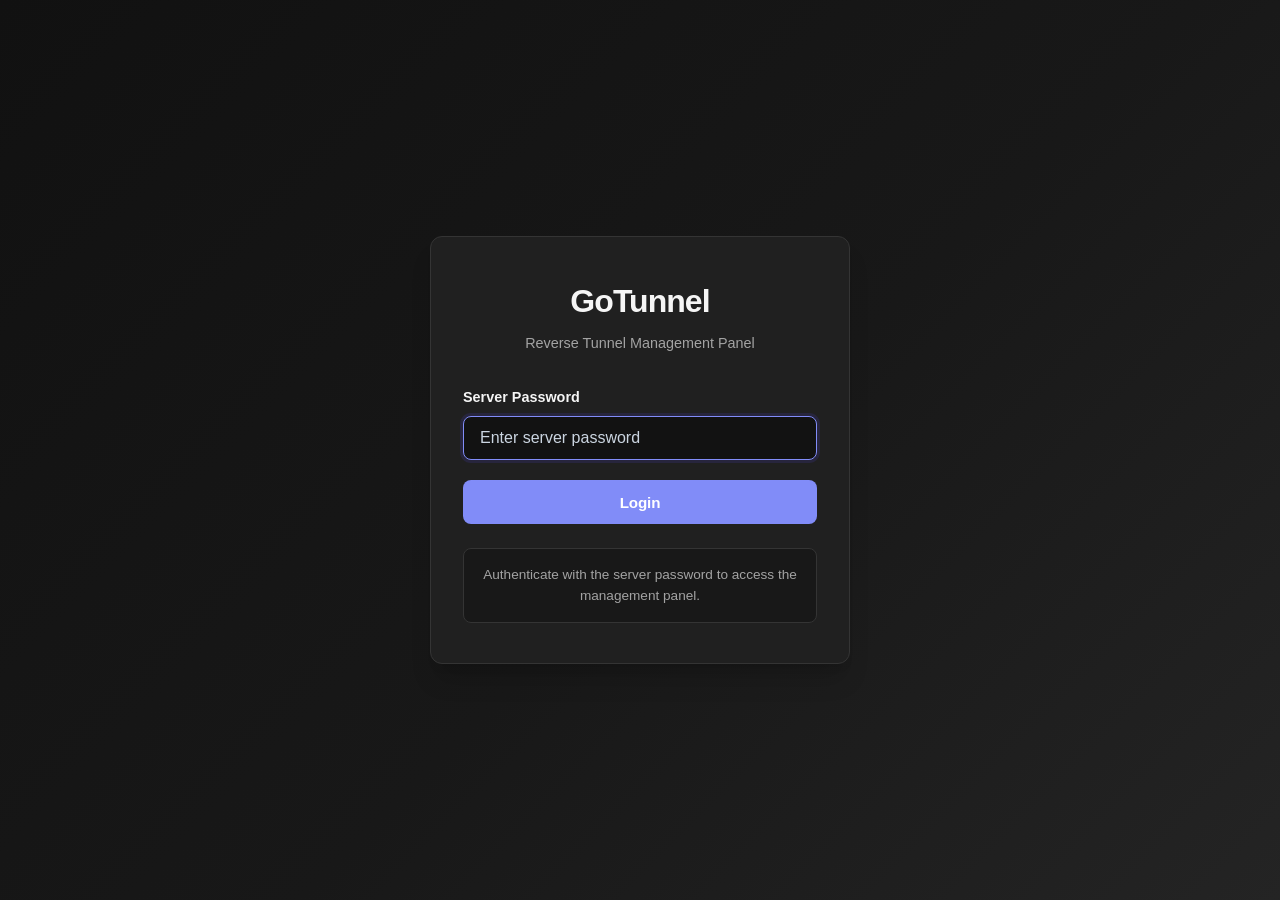
<file: internal/server/web/login.html>
<!DOCTYPE html>
<html lang="en">
<head>
    <meta charset="UTF-8">
    <meta name="viewport" content="width=device-width, initial-scale=1.0">
    <title>GoTunnel - Login</title>
    <script src="theme.js"></script>
    <link rel="stylesheet" href="style.css">
</head>
<body>
    <div class="login-container">
        <div class="login-card">
            <div class="login-header">
                <h1>GoTunnel</h1>
                <p class="login-subtitle">Reverse Tunnel Management Panel</p>
            </div>

            <form id="loginForm" class="login-form">
                <div class="form-group">
                    <label for="password">Server Password</label>
                    <input 
                        type="password" 
                        id="password" 
                        name="password" 
                        placeholder="Enter server password"
                        required
                        autofocus
                    >
                </div>

                <div id="errorMessage" class="error-message" style="display: none;"></div>

                <button type="submit" class="login-button">Login</button>
            </form>

            <div class="login-info">
                <p>Authenticate with the server password to access the management panel.</p>
            </div>
        </div>
    </div>

    <script src="login.js"></script>
</body>
</html>
</file>
<file: internal/server/web/style.css>
/* =================================================================atea
   GoTunnel Dashboard - Professional Design System
   ================================================================ */

* {
    margin: 0;
    padding: 0;
    box-sizing: border-box;
}

:root {
    color-scheme: dark;
    --primary: #818cf8;
    --primary-hover: #6366f1;
    --primary-light: #29284f;
    --secondary: #a3a3a3;
    --success: #34d399;
    --success-light: #063f35;
    --danger: #fb7185;
    --danger-light: #4c1724;
    --warning: #fbbf24;
    --light: #181818;
    --dark: #f5f5f5;
    --border: #343434;
    --card-bg: #202020;
    --surface-raised: #292929;
    --page-bg: #151515;
    --header-bg: #191919;
    --input-bg: #121212;
    --hover-bg: #262626;
    --border-hover: #525252;
    --login-bg: linear-gradient(135deg, #111111 0%, #181818 55%, #242424 100%);
    --shadow-sm: 0 1px 2px 0 rgb(0 0 0 / 0.3);
    --shadow: 0 8px 18px -8px rgb(0 0 0 / 0.55);
    --shadow-lg: 0 20px 35px -12px rgb(0 0 0 / 0.7);
    --radius: 12px;
}

html[data-theme="light"] {
    color-scheme: light;
    --primary: #4f46e5;
    --primary-hover: #4338ca;
    --primary-light: #eef2ff;
    --secondary: #64748b;
    --success: #10b981;
    --success-light: #ecfdf5;
    --danger: #ef4444;
    --danger-light: #fef2f2;
    --warning: #f59e0b;
    --light: #f8fafc;
    --dark: #0f172a;
    --border: #e2e8f0;
    --card-bg: #ffffff;
    --surface-raised: #ffffff;
    --page-bg: #f1f5f9;
    --header-bg: #0f172a;
    --input-bg: #ffffff;
    --hover-bg: #ffffff;
    --border-hover: #cbd5e1;
    --login-bg: linear-gradient(135deg, #e2e8f0 0%, #f8fafc 55%, #cbd5e1 100%);
    --shadow-sm: 0 1px 2px 0 rgb(0 0 0 / 0.05);
    --shadow: 0 4px 6px -1px rgb(0 0 0 / 0.07), 0 2px 4px -2px rgb(0 0 0 / 0.07);
    --shadow-lg: 0 10px 15px -3px rgb(0 0 0 / 0.08), 0 4px 6px -4px rgb(0 0 0 / 0.08);
}

body {
    font-family: Inter, SF Pro Display, -apple-system, BlinkMacSystemFont, "Segoe UI", Roboto, sans-serif;
    background-color: var(--page-bg);
    color: var(--dark);
    line-height: 1.5;
    -webkit-font-smoothing: antialiased;
}

.container {
    min-height: 100vh;
    display: flex;
    flex-direction: column;
}

/* =================================================================
   Header
   ================================================================ */
.header {
    background: var(--header-bg);
    color: white;
    padding: 1.5rem 2rem;
    box-shadow: var(--shadow-sm);
    border-bottom: 1px solid rgba(255, 255, 255, 0.08);
    position: sticky;
    top: 0;
    z-index: 100;
}

.header-content {
    max-width: 1400px;
    margin: 0 auto;
    display: flex;
    justify-content: space-between;
    align-items: center;
    width: 100%;
}

.header h1 {
    font-size: 1.5rem;
    font-weight: 600;
    letter-spacing: -0.025em;
    display: flex;
    align-items: center;
    gap: 0.75rem;
}

.version-badge {
    padding: 0.2rem 0.5rem;
    border: 1px solid rgba(255, 255, 255, 0.18);
    border-radius: 999px;
    color: #cbd5e1;
    font-size: 0.7rem;
    font-weight: 600;
    letter-spacing: 0.02em;
}

.status-badge {
    display: flex;
    align-items: center;
    gap: 0.5rem;
    background: rgba(255, 255, 255, 0.08);
    padding: 0.5rem 1rem;
    border-radius: 9999px;
    font-size: 0.85rem;
    font-weight: 500;
    border: 1px solid rgba(255, 255, 255, 0.1);
    backdrop-filter: blur(8px);
}

.status-badge.offline {
    background: rgba(239, 68, 68, 0.15);
    border-color: rgba(239, 68, 68, 0.3);
    color: #fca5a5;
}

.status-indicator {
    width: 8px;
    height: 8px;
    background: var(--success);
    border-radius: 50%;
    box-shadow: 0 0 8px var(--success);
    animation: pulse 2s infinite;
}

.status-badge.offline .status-indicator {
    background: var(--danger);
    box-shadow: 0 0 8px var(--danger);
}

.theme-toggle {
    min-width: 88px;
    padding: 0.5rem 0.85rem;
    border: 1px solid rgba(255, 255, 255, 0.15);
    border-radius: 8px;
    background: rgba(255, 255, 255, 0.07);
    color: #f8fafc;
    font: inherit;
    font-size: 0.82rem;
    font-weight: 600;
    cursor: pointer;
    transition: background 0.15s ease, border-color 0.15s ease;
}

.theme-toggle:hover {
    background: rgba(255, 255, 255, 0.14);
    border-color: rgba(255, 255, 255, 0.28);
}

@keyframes pulse {
    0%, 100% { opacity: 1; transform: scale(1); }
    50% { opacity: 0.5; transform: scale(0.95); }
}

/* =================================================================
   Main Content Layout
   ================================================================ */
.main {
    flex: 1;
    max-width: 1400px;
    margin: 0 auto;
    padding: 2.5rem 2rem;
    width: 100%;
    display: flex;
    flex-direction: column;
    gap: 2rem;
}

/* =================================================================
   Stats Grid
   ================================================================ */
.stats-grid {
    display: grid;
    grid-template-columns: repeat(auto-fit, minmax(240px, 1fr));
    gap: 1.25rem;
}

.stat-card {
    background: var(--card-bg);
    padding: 1.5rem;
    border-radius: var(--radius);
    box-shadow: var(--shadow);
    border: 1px solid var(--border);
    transition: transform 0.2s ease, box-shadow 0.2s ease;
    position: relative;
    overflow: hidden;
}

.stat-card:hover {
    transform: translateY(-2px);
    box-shadow: var(--shadow-lg);
}

.stat-card::after {
    content: '';
    position: absolute;
    top: 0;
    left: 0;
    width: 4px;
    height: 100%;
    background: var(--primary);
}

.stat-label {
    font-size: 0.8rem;
    color: var(--secondary);
    margin-bottom: 0.5rem;
    text-transform: uppercase;
    letter-spacing: 0.05em;
    font-weight: 600;
}

.stat-value {
    font-size: 2.25rem;
    font-weight: 700;
    color: var(--dark);
    letter-spacing: -0.03em;
}

.health-grid {
    display: grid;
    grid-template-columns: repeat(auto-fit, minmax(190px, 1fr));
    gap: 0.9rem;
}

.health-item {
    display: flex;
    flex-direction: column;
    gap: 0.25rem;
    padding: 1rem;
    background: var(--light);
    border: 1px solid var(--border);
    border-radius: 8px;
}

.health-item span, .client-telemetry span {
    color: var(--secondary);
    font-size: 0.75rem;
    text-transform: uppercase;
    letter-spacing: 0.04em;
}

.health-item strong { font-size: 1.05rem; }
.health-item small { color: var(--secondary); }

.client-telemetry {
    display: grid;
    grid-template-columns: repeat(auto-fit, minmax(125px, 1fr));
    gap: 0.75rem;
    margin-bottom: 1rem;
    padding: 0.9rem;
    background: var(--surface-raised);
    border: 1px solid var(--border);
    border-radius: 8px;
}

.client-telemetry > div { display: flex; flex-direction: column; gap: 0.2rem; }
.client-telemetry strong { font-size: 0.85rem; }
.telemetry-unavailable { color: var(--secondary); font-size: 0.85rem; margin-bottom: 1rem; }
.telemetry-stale { color: var(--danger); font-size: 0.7rem; margin-left: 0.35rem; }

/* =================================================================
   Sections
   ================================================================ */
section {
    background: var(--card-bg);
    padding: 2rem;
    border-radius: var(--radius);
    box-shadow: var(--shadow);
    border: 1px solid var(--border);
}

section h2 {
    font-size: 1.25rem;
    margin-bottom: 1.5rem;
    color: var(--dark);
    font-weight: 600;
    letter-spacing: -0.01em;
    display: flex;
    align-items: center;
    justify-content: space-between;
}

/* Empty State */
.empty-state {
    padding: 2.5rem;
    text-align: center;
    color: var(--secondary);
    font-size: 0.95rem;
    background: var(--light);
    border-radius: 8px;
    border: 1px dashed var(--border);
}

/* =================================================================
   Connected Clients
   ================================================================ */
.clients-list {
    display: grid;
    gap: 1rem;
}

.client-card {
    background: var(--light);
    padding: 1.25rem 1.5rem;
    border-radius: 10px;
    border: 1px solid var(--border);
    transition: border-color 0.2s ease, background 0.2s ease;
}

.client-card:hover {
    border-color: var(--border-hover);
    background: var(--hover-bg);
}

.client-header {
    display: flex;
    justify-content: space-between;
    align-items: center;
    margin-bottom: 1rem;
    gap: 1rem;
    flex-wrap: wrap;
}

.client-name {
    font-size: 1rem;
    font-weight: 600;
    color: var(--dark);
    display: flex;
    align-items: center;
    gap: 0.5rem;
}

.client-version {
    padding: 0.15rem 0.45rem;
    border-radius: 999px;
    background: var(--border);
    color: var(--secondary);
    font-size: 0.7rem;
    font-weight: 600;
}

.client-status {
    width: 8px;
    height: 8px;
    background: var(--success);
    border-radius: 50%;
    display: inline-block;
}

.client-tunnels {
    display: flex;
    flex-wrap: wrap;
    gap: 0.75rem;
}

.tunnel-badge {
    background: var(--surface-raised);
    padding: 0.6rem 0.85rem;
    border-radius: 8px;
    border: 1px solid var(--border);
    font-size: 0.85rem;
    display: flex;
    align-items: center;
    gap: 0.6rem;
    box-shadow: var(--shadow-sm);
}

.tunnel-remote {
    color: var(--primary);
    font-weight: 600;
}

.tunnel-arrow {
    color: var(--secondary);
    font-size: 0.8rem;
}

.tunnel-local {
    color: var(--secondary);
}

/* =================================================================
   Tunnel Mappings List (Table-like Rows)
   ================================================================ */
.tunnels-list {
    display: grid;
    gap: 0.75rem;
}

.tunnel-row {
    display: grid;
    grid-template-columns: minmax(140px, 1fr) 30px minmax(140px, 1fr) minmax(180px, 1.5fr);
    align-items: center;
    gap: 1.5rem;
    padding: 1rem 1.25rem;
    background: var(--light);
    border-radius: 8px;
    border: 1px solid var(--border);
    transition: all 0.2s ease;
}

.tunnel-row:hover {
    background: var(--surface-raised);
    border-color: var(--border-hover);
    box-shadow: var(--shadow-sm);
}

.tunnel-column {
    display: flex;
    flex-direction: column;
    gap: 0.15rem;
}

.tunnel-label {
    font-size: 0.7rem;
    color: var(--secondary);
    text-transform: uppercase;
    letter-spacing: 0.05em;
    font-weight: 600;
}

.tunnel-value {
    font-size: 1rem;
    font-weight: 600;
    color: var(--dark);
}

.tunnel-arrow-large {
    text-align: center;
    color: var(--secondary);
    font-size: 1rem;
    font-weight: 500;
}

.tunnel-client {
    background: var(--surface-raised);
    padding: 0.4rem 0.75rem;
    border-radius: 6px;
    border: 1px solid var(--border);
    font-size: 0.85rem;
    color: var(--dark);
    font-weight: 500;
    display: inline-block;
    width: fit-content;
}

/* =================================================================
   Modal Window
   ================================================================ */
.modal {
    display: none;
    position: fixed;
    z-index: 1000;
    left: 0;
    top: 0;
    width: 100%;
    height: 100%;
    background-color: rgba(15, 23, 42, 0.5);
    backdrop-filter: blur(4px);
    align-items: center;
    justify-content: center;
    padding: 1rem;
}

.modal.show {
    display: flex;
}

.modal-content {
    background-color: var(--card-bg);
    border-radius: var(--radius);
    box-shadow: var(--shadow-lg);
    width: 100%;
    max-width: 540px;
    max-height: 90vh;
    display: flex;
    flex-direction: column;
    border: 1px solid var(--border);
    animation: modalScale 0.25s cubic-bezier(0.16, 1, 0.3, 1);
}

@keyframes modalScale {
    from { opacity: 0; transform: scale(0.95); }
    to { opacity: 1; transform: scale(1); }
}

.modal-header {
    padding: 1.25rem 1.5rem;
    border-bottom: 1px solid var(--border);
    display: flex;
    justify-content: space-between;
    align-items: center;
}

.modal-header h2 {
    font-size: 1.1rem;
    margin: 0;
    font-weight: 600;
}

.modal-close {
    background: transparent;
    border: none;
    font-size: 1.5rem;
    cursor: pointer;
    color: var(--secondary);
    width: 32px;
    height: 32px;
    display: flex;
    align-items: center;
    justify-content: center;
    border-radius: 6px;
    transition: background 0.15s, color 0.15s;
}

.modal-close:hover {
    background: var(--light);
    color: var(--dark);
}

.modal-body {
    padding: 1.5rem;
    overflow-y: auto;
    flex: 1;
}

.modal-footer {
    padding: 1rem 1.5rem;
    border-top: 1px solid var(--border);
    display: flex;
    gap: 0.75rem;
    justify-content: flex-end;
    background: var(--light);
    border-radius: 0 0 var(--radius) var(--radius);
}

/* Tunnels Editor in Modal */
.tunnels-editor h3 {
    font-size: 0.95rem;
    margin-bottom: 0.85rem;
    font-weight: 600;
}

.edit-tunnels-list {
    display: grid;
    gap: 0.75rem;
    margin-bottom: 1.5rem;
}

.edit-tunnel-item {
    display: flex;
    justify-content: space-between;
    align-items: center;
    padding: 0.85rem 1rem;
    background: var(--light);
    border-radius: 8px;
    border: 1px solid var(--border);
}

.edit-tunnel-mapping {
    display: flex;
    align-items: center;
    gap: 0.5rem;
    font-size: 0.9rem;
}

.edit-tunnel-port {
    font-weight: 600;
    color: var(--primary);
}

.edit-tunnel-delete {
    background: var(--danger-light);
    color: var(--danger);
    border: 1px solid rgba(239, 68, 68, 0.2);
    padding: 0.4rem 0.75rem;
    border-radius: 6px;
    cursor: pointer;
    font-size: 0.8rem;
    font-weight: 600;
    transition: background 0.15s;
}

.edit-tunnel-delete:hover {
    background: var(--danger);
    color: white;
}

/* Forms inside modal */
.add-tunnel-form {
    display: grid;
    gap: 1rem;
    background: var(--light);
    padding: 1.25rem;
    border-radius: 8px;
    border: 1px solid var(--border);
}

.form-group {
    display: flex;
    flex-direction: column;
    gap: 0.35rem;
}

.form-group label {
    font-weight: 500;
    font-size: 0.85rem;
    color: var(--dark);
}

.form-group input {
    padding: 0.65rem 0.85rem;
    border: 1px solid var(--border);
    border-radius: 6px;
    font-size: 0.95rem;
    background: var(--input-bg);
    color: var(--dark);
    transition: border-color 0.15s, box-shadow 0.15s;
}

.form-group input:focus {
    outline: none;
    border-color: var(--primary);
    box-shadow: 0 0 0 3px rgba(79, 70, 229, 0.15);
}

/* =================================================================
   Buttons
   ================================================================ */
.btn {
    padding: 0.6rem 1.25rem;
    border: none;
    border-radius: 6px;
    font-size: 0.9rem;
    font-weight: 600;
    cursor: pointer;
    transition: all 0.15s ease;
    display: inline-flex;
    align-items: center;
    justify-content: center;
    gap: 0.5rem;
}

.btn-primary {
    background: var(--primary);
    color: white;
}

.btn-primary:hover {
    background: var(--primary-hover);
}

.btn-secondary {
    background: var(--surface-raised);
    color: var(--secondary);
    border: 1px solid var(--border);
}

.btn-secondary:hover {
    background: var(--light);
    color: var(--dark);
}

.client-edit-btn {
    background: var(--surface-raised);
    color: var(--primary);
    border: 1px solid var(--border);
    padding: 0.45rem 0.9rem;
    border-radius: 6px;
    cursor: pointer;
    font-size: 0.8rem;
    font-weight: 600;
    transition: all 0.15s ease;
    box-shadow: var(--shadow-sm);
}

.client-edit-btn:hover {
    background: var(--primary-light);
    border-color: var(--primary);
}

/* Messages */
.message {
    padding: 0.85rem 1rem;
    border-radius: 6px;
    font-size: 0.85rem;
    margin-bottom: 1rem;
    font-weight: 500;
}

.message.success {
    background: var(--success-light);
    color: #a7f3d0;
    border: 1px solid rgba(16, 185, 129, 0.2);
}

.message.error {
    background: var(--danger-light);
    color: #fecdd3;
    border: 1px solid rgba(239, 68, 68, 0.2);
}

/* =================================================================
   Footer
   ================================================================ */
.footer {
    background: var(--header-bg);
    color: #94a3b8;
    text-align: center;
    padding: 1.5rem;
    font-size: 0.85rem;
    border-top: 1px solid rgba(255, 255, 255, 0.05);
}

/* =================================================================
   Responsive Breakpoints
   ================================================================ */
/* =================================================================
   Responsive Adjustments
   ================================================================ */
@media (max-width: 768px) {
    .main {
        padding: 1.25rem 1rem;
    }

    .header {
        padding: 1.25rem 1rem;
    }

    .header-content {
        flex-direction: column;
        gap: 0.85rem;
        text-align: center;
    }

    section {
        padding: 1.25rem;
    }

    /* Compact stats grid for mobile */
    .stats-grid {
        grid-template-columns: repeat(2, 1fr);
        gap: 0.85rem;
        margin-bottom: 1.75rem;
    }

    .stat-card {
        padding: 1.15rem 1rem;
    }

    .stat-label {
        font-size: 0.7rem;
        margin-bottom: 0.25rem;
    }

    .stat-value {
        font-size: 1.5rem;
    }

    .tunnel-row {
        grid-template-columns: 1fr;
        gap: 0.5rem;
    }

    .tunnel-arrow-large {
        display: none;
    }
}

/* =================================================================
   Login Page
   ================================================================ */
.login-container {
    min-height: 100vh;
    display: flex;
    align-items: center;
    justify-content: center;
    background: var(--login-bg);
    padding: 1rem;
}

.login-card {
    background: var(--card-bg);
    border-radius: var(--radius);
    box-shadow: 0 20px 25px -5px rgb(0 0 0 / 0.15), 0 8px 10px -6px rgb(0 0 0 / 0.1);
    width: 100%;
    max-width: 420px;
    padding: 2.5rem 2rem;
    border: 1px solid var(--border);
    animation: fadeIn 0.3s ease-out;
}

@keyframes fadeIn {
    from { opacity: 0; transform: translateY(10px); }
    to { opacity: 1; transform: translateY(0); }
}

.login-header {
    text-align: center;
    margin-bottom: 2rem;
}

.login-header h1 {
    font-size: 2rem;
    font-weight: 700;
    color: var(--dark);
    margin-bottom: 0.5rem;
    letter-spacing: -0.03em;
}

.login-subtitle {
    font-size: 0.9rem;
    color: var(--secondary);
    margin: 0;
}

.login-form {
    display: flex;
    flex-direction: column;
    gap: 1.25rem;
}

.login-form .form-group {
    display: flex;
    flex-direction: column;
    gap: 0.5rem;
}

.login-form .form-group label {
    font-weight: 600;
    font-size: 0.9rem;
    color: var(--dark);
}

.login-form .form-group input {
    padding: 0.75rem 1rem;
    border: 1px solid var(--border);
    border-radius: 8px;
    font-size: 1rem;
    background: var(--input-bg);
    color: var(--dark);
    transition: border-color 0.2s, box-shadow 0.2s;
    font-family: inherit;
}

.login-form .form-group input:focus {
    outline: none;
    border-color: var(--primary);
    box-shadow: 0 0 0 3px rgba(79, 70, 229, 0.15);
}

.login-form .form-group input::placeholder {
    color: #cbd5e1;
}

.login-button {
    padding: 0.85rem 1.25rem;
    background: var(--primary);
    color: white;
    border: none;
    border-radius: 8px;
    font-size: 0.95rem;
    font-weight: 600;
    cursor: pointer;
    transition: background 0.2s, transform 0.15s;
    letter-spacing: -0.01em;
}

.login-button:hover {
    background: var(--primary-hover);
    transform: translateY(-1px);
}

.login-button:active {
    transform: translateY(0);
}

.error-message {
    padding: 0.85rem 1rem;
    background: var(--danger-light);
    border: 1px solid rgba(239, 68, 68, 0.2);
    border-radius: 6px;
    color: #fecdd3;
    font-size: 0.85rem;
    font-weight: 500;
    text-align: center;
    animation: slideUp 0.25s ease-out;
}

@keyframes slideUp {
    from { opacity: 0; transform: translateY(10px); }
    to { opacity: 1; transform: translateY(0); }
}

.login-info {
    margin-top: 1.5rem;
    padding: 1rem;
    background: var(--light);
    border-radius: 8px;
    border: 1px solid var(--border);
    text-align: center;
}

.login-info p {
    font-size: 0.85rem;
    color: var(--secondary);
    margin: 0;
    line-height: 1.5;
}

/* =================================================================
   Logs Section
   ================================================================ */
.logs-section {
    margin-top: 1rem;
}

.logs-header {
    display: flex;
    justify-content: space-between;
    align-items: center;
    margin-bottom: 1.5rem;
    gap: 1rem;
    flex-wrap: wrap;
}

.logs-header h2 {
    margin: 0;
    font-size: 1.25rem;
    color: var(--dark);
    font-weight: 600;
}

.logs-controls {
    display: flex;
    gap: 0.75rem;
    align-items: center;
    flex-wrap: wrap;
}

.log-filter {
    padding: 0.5rem 0.75rem;
    border: 1px solid var(--border);
    border-radius: 6px;
    font-size: 0.85rem;
    background: var(--input-bg);
    color: var(--dark);
    cursor: pointer;
    transition: border-color 0.15s;
}

.log-filter:focus {
    outline: none;
    border-color: var(--primary);
}

.btn-small {
    padding: 0.5rem 1rem;
    font-size: 0.85rem;
}

.logs-list {
    display: grid;
    gap: 0.5rem;
    max-height: 400px;
    overflow-y: auto;
    padding: 0.5rem 0;
    border-radius: 8px;
}

.log-entry {
    display: grid;
    grid-template-columns: 150px auto 1fr;
    gap: 1rem;
    padding: 0.75rem 1rem;
    background: var(--light);
    border-radius: 6px;
    border-left: 3px solid var(--border);
    font-family: 'Courier New', monospace;
    font-size: 0.8rem;
    transition: all 0.15s ease;
}

.log-entry:hover {
    background: var(--surface-raised);
    box-shadow: var(--shadow-sm);
}

.log-entry.info {
    border-left-color: #3b82f6;
    background: #1b1d22;
}

.log-entry.warning {
    border-left-color: #f59e0b;
    background: #211e18;
}

.log-entry.error {
    border-left-color: #ef4444;
    background: #24191a;
}

.log-timestamp {
    color: var(--secondary);
    font-weight: 500;
    min-width: 150px;
    white-space: nowrap;
}

.log-level {
    font-weight: 700;
    min-width: 80px;
    text-transform: uppercase;
    letter-spacing: 0.03em;
    font-size: 0.75rem;
    padding: 0.25rem 0.5rem;
    border-radius: 4px;
    text-align: center;
}

.log-entry.info .log-level {
    background: #1e3a8a;
    color: #bfdbfe;
}

.log-entry.warning .log-level {
    background: #713f12;
    color: #fde68a;
}

.log-entry.error .log-level {
    background: #7f1d1d;
    color: #fecaca;
}

.log-message {
    color: var(--dark);
    word-break: break-word;
}

html[data-theme="light"] .message.success { color: #065f46; }
html[data-theme="light"] .message.error,
html[data-theme="light"] .error-message { color: #991b1b; }
html[data-theme="light"] .log-entry.info { background: #f0f4ff; }
html[data-theme="light"] .log-entry.warning { background: #fffbf0; }
html[data-theme="light"] .log-entry.error { background: #fff5f5; }
html[data-theme="light"] .log-entry.info .log-level { background: #dbeafe; color: #1e40af; }
html[data-theme="light"] .log-entry.warning .log-level { background: #fef3c7; color: #92400e; }
html[data-theme="light"] .log-entry.error .log-level { background: #fee2e2; color: #991b1b; }
</file>
